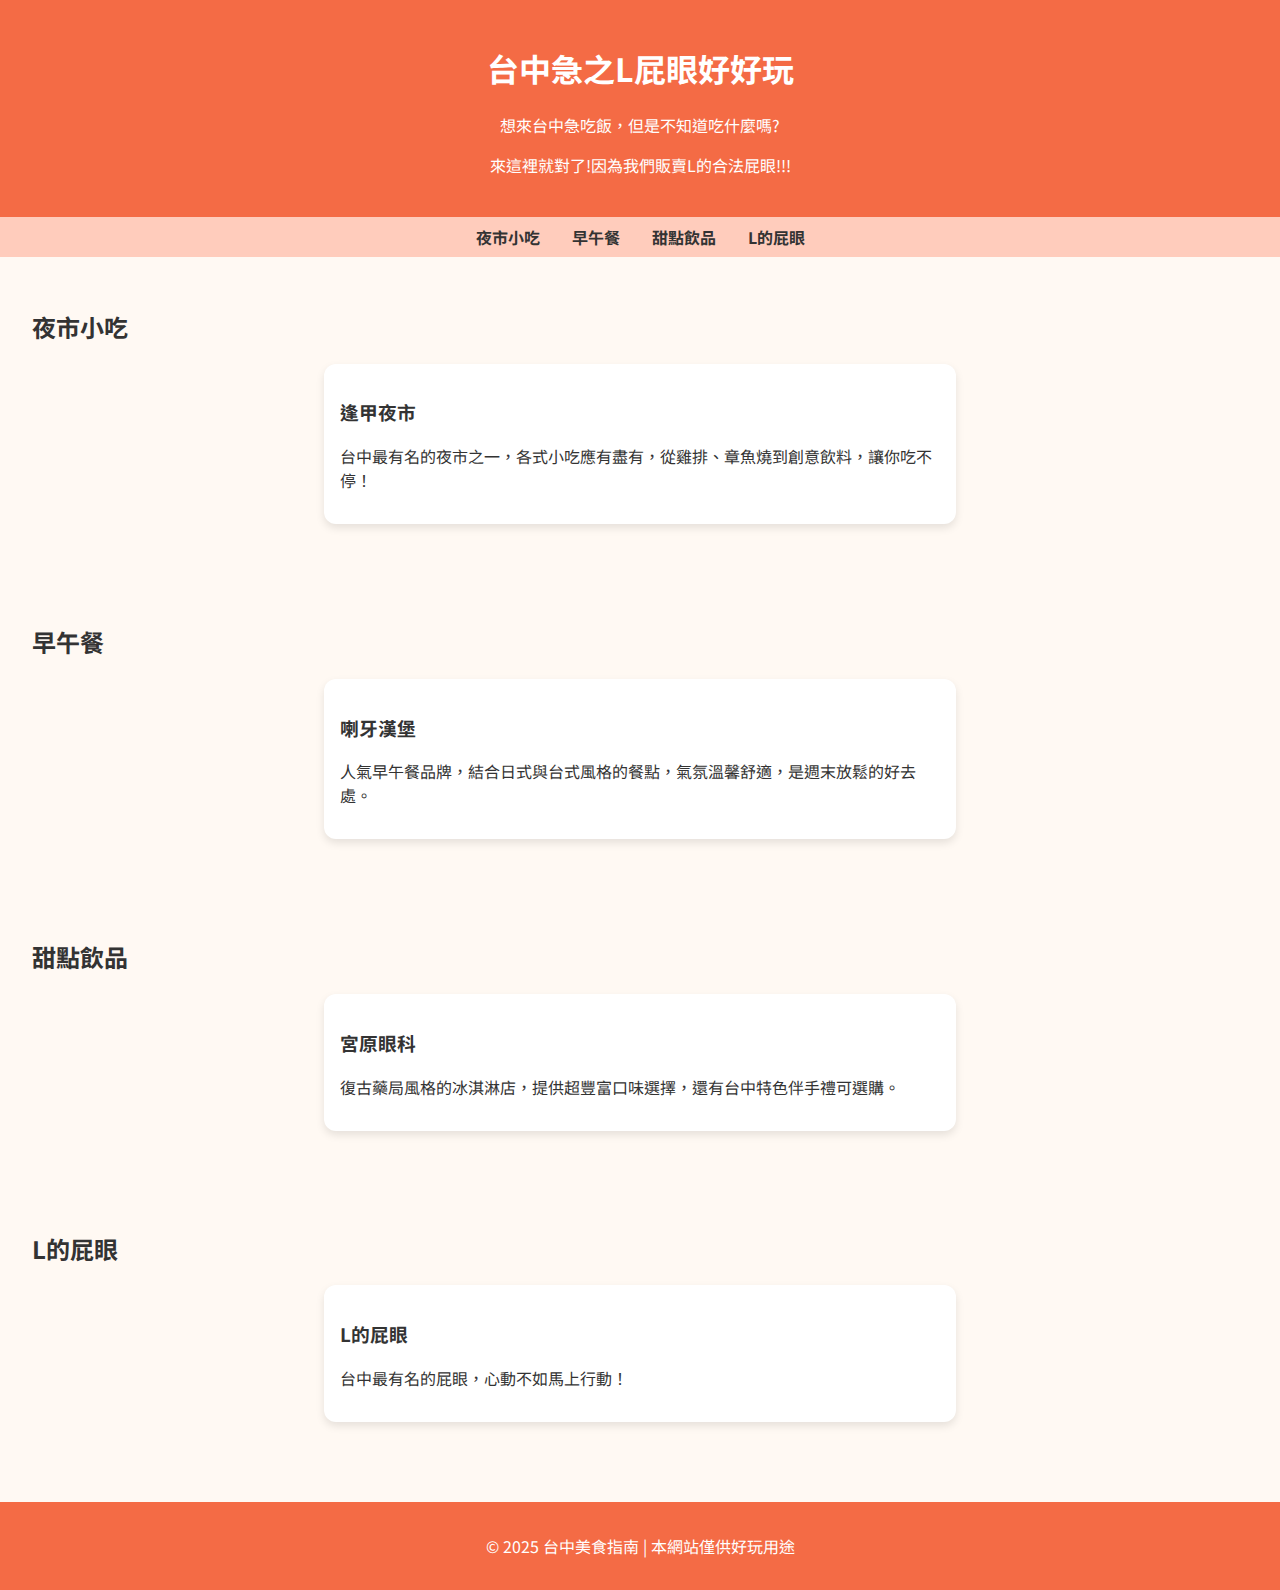
<file: index.html>
<!DOCTYPE html>
<html lang="zh-Hant">
<head>
  <meta charset="UTF-8">
  <meta name="viewport" content="width=device-width, initial-scale=1.0">
  <title>台中急</title>
  <link href="https://fonts.googleapis.com/css2?family=Noto+Sans+TC&display=swap" rel="stylesheet">
  <style>
    body {
      font-family: 'Noto Sans TC', sans-serif;
      background-color: #fff9f3;
      color: #333;
      margin: 0;
      padding: 0;
    }
    header {
      background-color: #f46b45;
      color: white;
      padding: 1.5rem;
      text-align: center;
    }
    nav {
      display: flex;
      justify-content: center;
      background-color: #ffccbc;
      padding: 0.5rem;
    }
    nav a {
      margin: 0 1rem;
      text-decoration: none;
      color: #333;
      font-weight: bold;
    }
    section {
      padding: 2rem;
    }
    .card {
      background: white;
      border-radius: 12px;
      padding: 1rem;
      margin: 1rem auto;
      max-width: 600px;
      box-shadow: 0 4px 8px rgba(0,0,0,0.1);
    }
    .card img {
      width: 100%;
      border-radius: 8px;
    }
    footer {
      background: #f46b45;
      color: white;
      text-align: center;
      padding: 1rem;
      margin-top: 2rem;
    }
  </style>
</head>
<body>
  <header>
    <h1>台中急之L屁眼好好玩</h1>
    <p>想來台中急吃飯，但是不知道吃什麼嗎?</p>
    <p>來這裡就對了!因為我們販賣L的合法屁眼!!!</p>
  </header>

  <nav>
    <a href="#nightmarket">夜市小吃</a>
    <a href="#brunch">早午餐</a>
    <a href="#dessert">甜點飲品</a>
    <a href="#L's piyan">L的屁眼</a>
  </nav>

  <section id="nightmarket">
    <h2>夜市小吃</h2>
    <div class="card">
      <h3>逢甲夜市</h3>
      <p>台中最有名的夜市之一，各式小吃應有盡有，從雞排、章魚燒到創意飲料，讓你吃不停！</p>
    </div>
  </section>

  <section id="brunch">
    <h2>早午餐</h2>
    <div class="card">
      <h3>喇牙漢堡</h3>
      <p>人氣早午餐品牌，結合日式與台式風格的餐點，氣氛溫馨舒適，是週末放鬆的好去處。</p>
    </div>
  </section>

  <section id="dessert">
    <h2>甜點飲品</h2>
    <div class="card">
      <h3>宮原眼科</h3>
      <p>復古藥局風格的冰淇淋店，提供超豐富口味選擇，還有台中特色伴手禮可選購。</p>
    </div>
  </section>

  <section id="#L's piyan">
    <h2>L的屁眼</h2>
    <div class="card">
      <h3>L的屁眼</h3>
      <p>台中最有名的屁眼，心動不如馬上行動！</p>
    </div>
  </section>

  <footer>
    <p>&copy; 2025 台中美食指南 | 本網站僅供好玩用途</p>
  </footer>
</body>
</html>
</file>
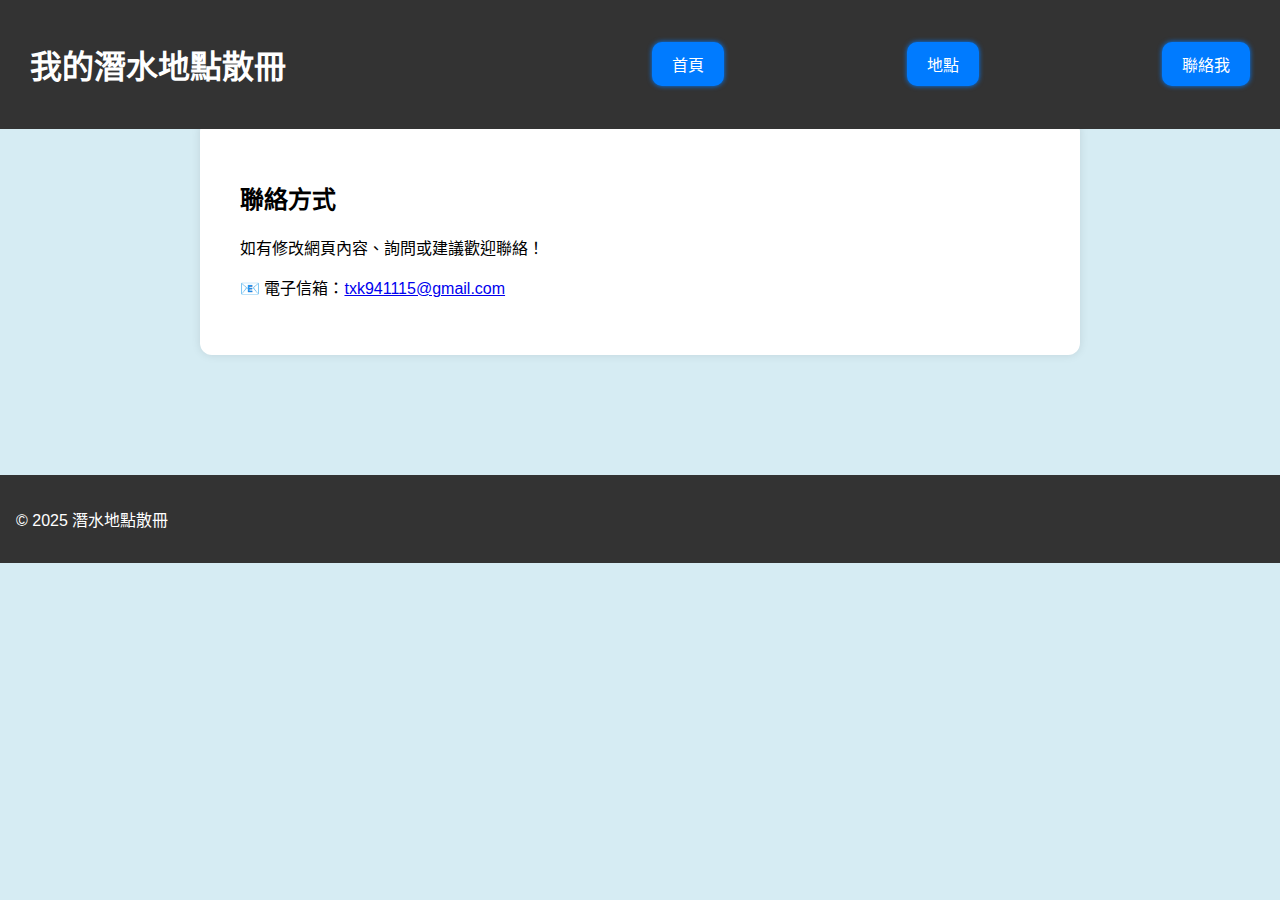
<file: 411322778/contact.html>
<!DOCTYPE html>
<html lang="zh-TW">

<head>
  <meta charset="UTF-8" />
  <meta name="viewport" content="width=device-width, initial-scale=1.0" />
  <title>聯絡我</title>
  <link rel="stylesheet" href="Style.css">
</head>

<body>
  <header>
    <h1>我的潛水地點散冊</h1>
    <div class="header-buttons"></div>
    <button onclick="navigate('index.html')">首頁</button>
    <button onclick="navigate('journey.html')">地點</button>
    <button onclick="navigate('contact.html')">聯絡我</button>
    </div>
  </header>
  <main>
    <h2>聯絡方式</h2>
    <p>如有修改網頁內容、詢問或建議歡迎聯絡！</p>
    <p>📧 電子信箱：<a href="mailto:txk941115@gmail.com" class="email-link">txk941115@gmail.com</a></p>
  </main>
  <footer>
    <p>&copy; 2025 潛水地點散冊</p>
  </footer>
  <script>
    function navigate(page) {
      window.location.href = page;
    }
    document.addEventListener("DOMContentLoaded", function () {
      const observer = new IntersectionObserver((entries) => {
        entries.forEach(entry => {
          if (entry.isIntersecting) {
            entry.target.classList.add("active");
            observer.unobserve(entry.target);
          }
        });
      });
      document.querySelectorAll(".animate-on-scroll").forEach(elem => {
        observer.observe(elem);
      });
    });
  </script>
</body>

</html>
</file>
<file: 411322778/Style.css>
body {
    background-color: #d6ecf3;
    /* 背景色（海洋感藍） */
    margin: 0;
    padding: 0;
    font-family: Arial, sans-serif;
}

header {
    background: #333;
    color: white;
    padding: 20px 30px;
    position: fixed;
    top: 0;
    left: 0;
    right: 0;
    z-index: 1000;
    display: flex;
    justify-content: space-between;
    /* 讓左右兩側分開排列 */
    align-items: center;
    /* 垂直置中 */
}

header button {
    background: #007bff;
    color: white;
    border: none;
    padding: 10px 20px;
    cursor: pointer;
    border-radius: 10px;
    font-size: 1.0rem;
    transition: 0.3s ease;
    box-shadow: 0 0 5px #007bff;
    animation: glow 1.5s infinite alternate;
    margin-right: 0px;
}

header button:hover {
    background: #0056b3;
    box-shadow: 0 0 5px #66b2ff, 0 0 10px #66b2ff;
    transform: scale(1.08);
    /* 稍微放大多一點，對得起動畫感 */
}

main {
    background-color: white;
    /* 內容區塊是白底 */
    padding: 40px;
    margin: 120px auto;
    max-width: 800px;
    border-radius: 12px;
    box-shadow: 0 0 10px rgba(0, 0, 0, 0.1);
    /* 陰影感 */
}

/* RWD 響應式設計：小螢幕調整 */
@media (max-width: 600px) {
    header button {
        width: 100%;
        font-size: 1rem;
    }

    main {
        padding: 15px;
    }

    header h1 {
        font-size: 1.4rem;
    }
}

@keyframes slideInFromLeft {
    from {
        transform: translateX(-100%);
        opacity: 0;
    }

    to {
        transform: translateX(0);
        opacity: 1;
    }
}

.slide-in {
    animation: slideInFromLeft 1s ease-out forwards;
}

footer {
    background: #333;
    color: white;
    padding: 1em;
    margin-top: 2rem;
}

/* 初始狀態：元素還沒出現在畫面時 */
.animate-on-scroll {
    opacity: 0;
    transform: translateX(-100%);
    transition: all 1s ease-out;
}

/* 進入畫面後，加入這個 class 就會觸發動畫 */
.animate-on-scroll.active {
    opacity: 1;
    transform: translateX(0);
}
</file>
